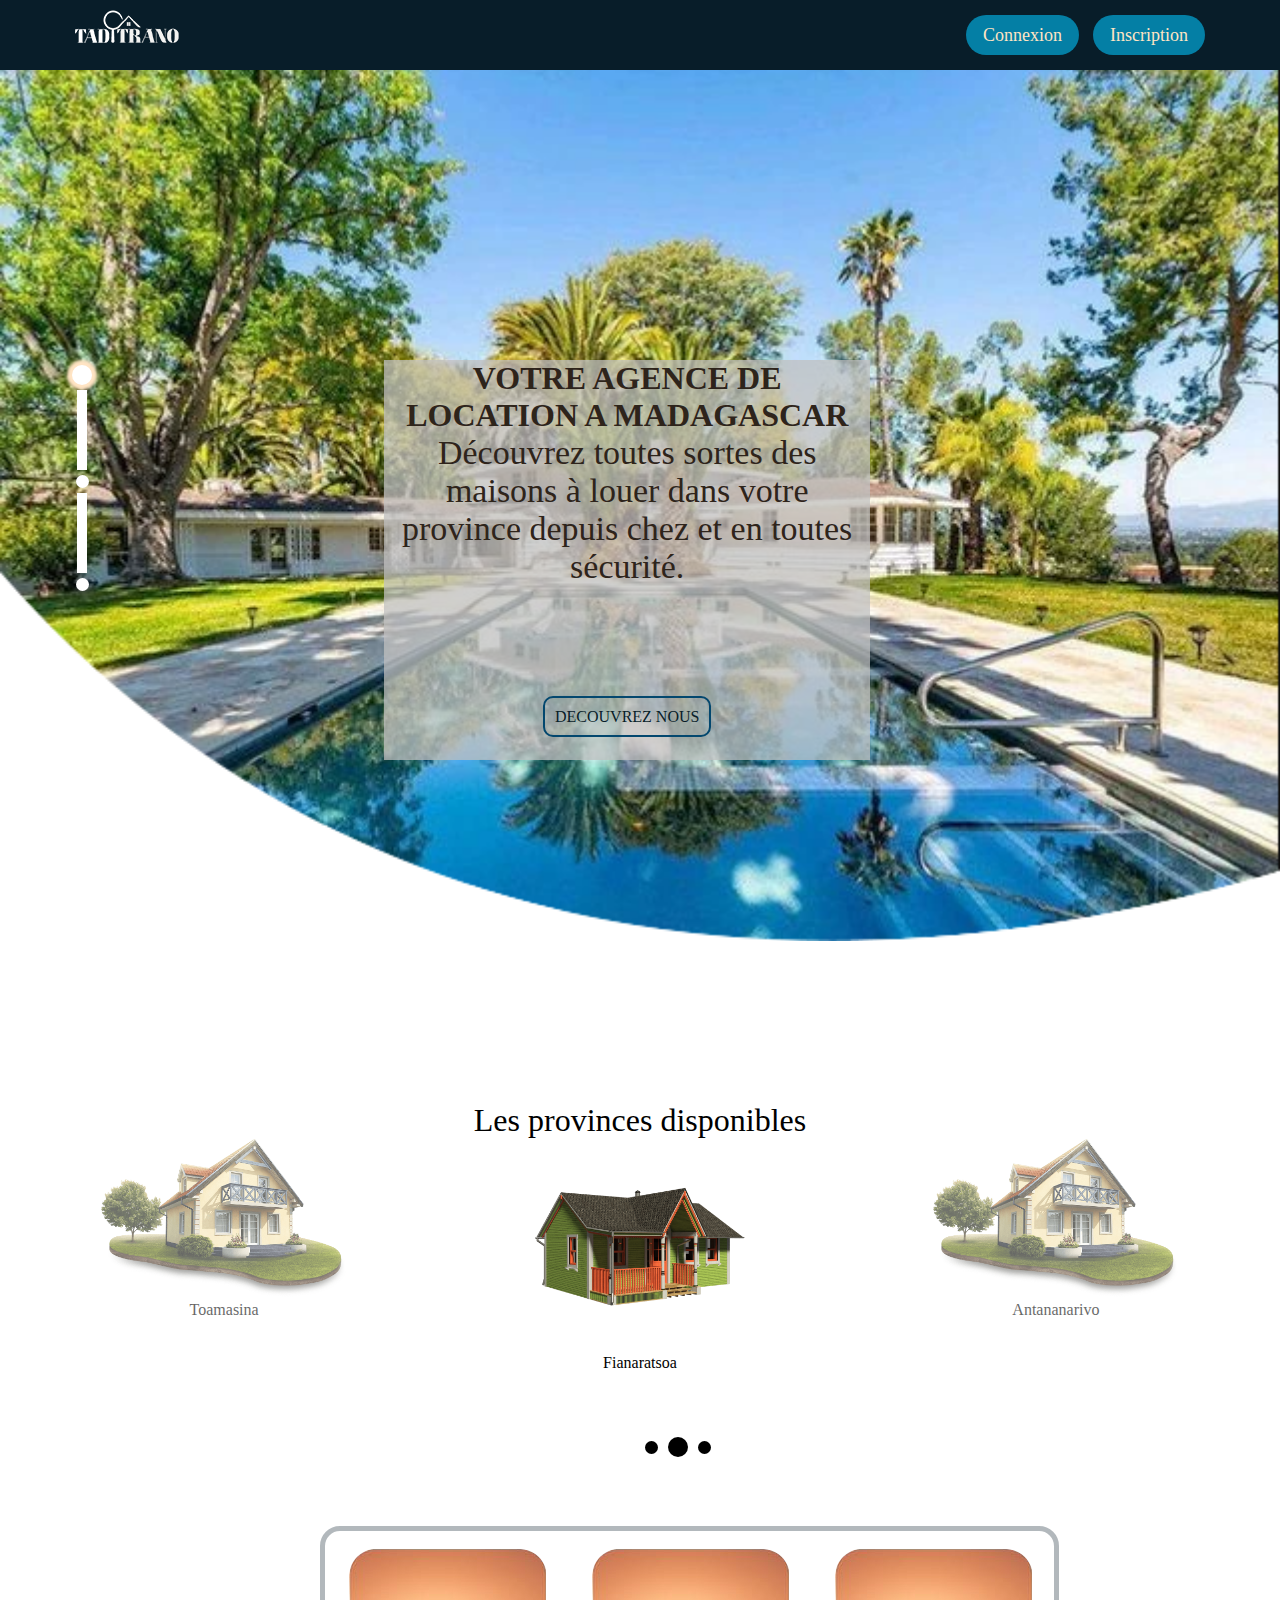
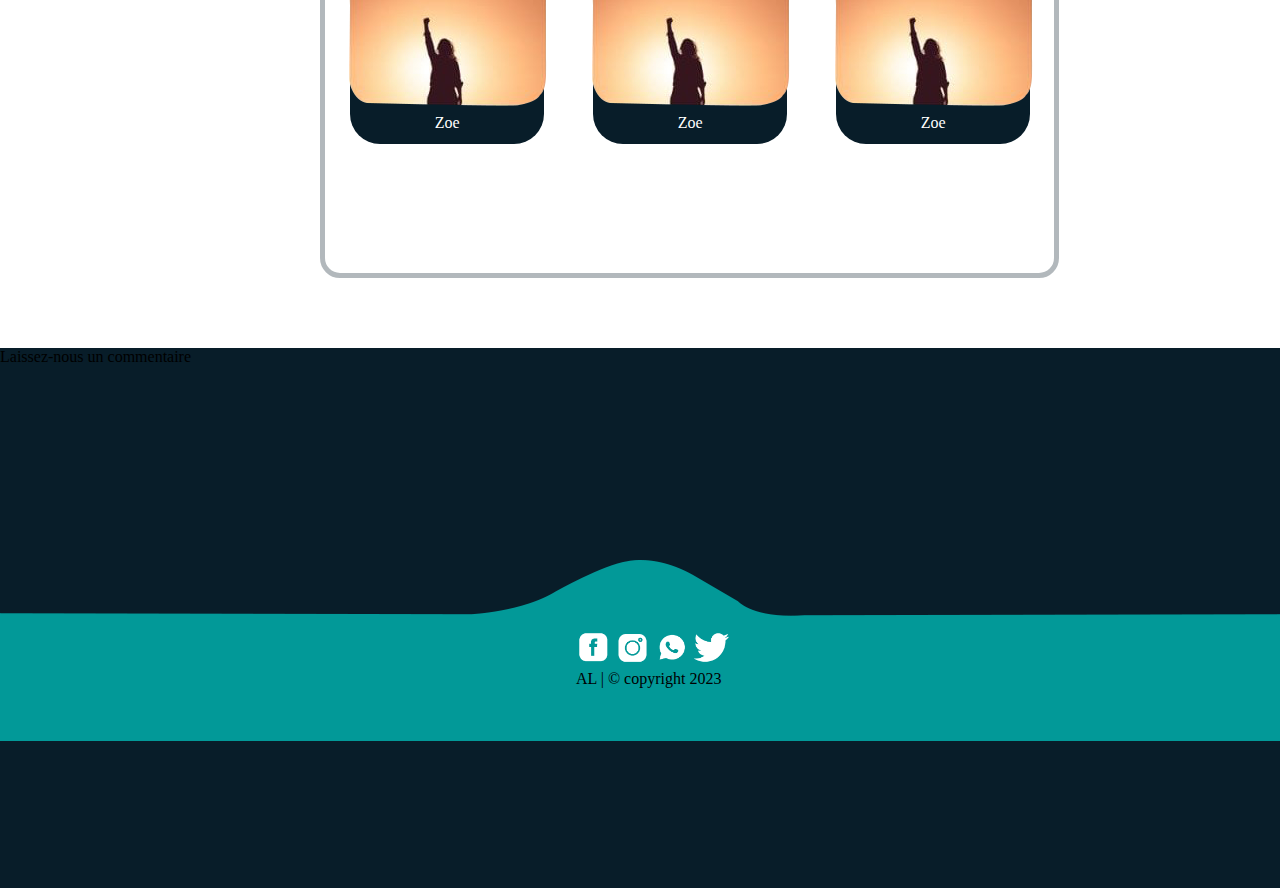
<file: Projet/index.html>
<!DOCTYPE html>
<html lang="en">
<head>
    <meta charset="UTF-8">
    <meta name="viewport" content="width=device-width, initial-scale=1.0">
    <link rel="stylesheet" href="style.css">
    <title>Tad'Trano</title>

</head>
<body>
    <header>
        <div class="bg">
            <div class="entete">
                <div class="left">
                    <img src="Logo/tad.png" alt="">
                </div>
                <div class="right">
                    <a class="login" href="connecte.html">Connexion</a>
                    <a class="login" href="choix.html">Inscription</a>
                </div>
            </div>
            <div class="entete-contenue">
                <div class="trait">
                    <div class="rond"></div>
                    <div class="ligne"></div>
                    <div class="rond"></div>
                    <div class="ligne"></div>
                    <div class="rond"></div>
                </div>
                <div class="milieu">
                    <h1>VOTRE AGENCE DE LOCATION A MADAGASCAR</h1>
                    <p class="p1">
                        Découvrez toutes sortes des maisons à louer
                        dans votre province depuis chez et en toutes sécurité.
                    </p>
                    <div class="deco">
                        <a href="">DECOUVREZ NOUS</a>
                    </div>
                </div>
            </div>
        </div>
    </header>
    <main>
        <div class="contenue">
            <div class="province">
                <p class="p2">
                    Les provinces disponibles
                </p>
                <div class="trano">
                    <div class="tr1">
                        <img src="Logo/t1.png" alt="">
                        <p>Toamasina</p>
                    </div>
                    <div class="tr">
                        <img src="Logo/t2.png" alt="">
                        <p>Fianaratsoa</p>
                    </div>
                    <div class="tr1">
                        <img src="Logo/t1.png" alt="">
                        <p>Antananarivo</p>
                    </div>
                </div>
            </div>

            <div class="cercle">
                <div class="br"></div>
                <div class="br"></div>
                <div class="br"></div>
            </div>

            <div class="equipe">
                    <div class="eq">
                        <img src="Logo/olo.png" alt="">
                        <p>Zoe</p>
                    </div>
                    <div class="eq">
                        <img src="Logo/olo.png" alt="">
                        <p>Zoe</p>
                    </div>
                    <div class="eq">
                        <img src="Logo/olo.png" alt="">
                        <p>Zoe</p>
                    </div>
                </div>
            </div>
        </div>
    </main>
    <footer id="footer">
        <div class="textefoot">
            <p class="pfoot">
                Laissez-nous un commentaire
            </p>
        </div>

        <div id="icons">
            <div class="icon">
                <img src="Logo/lite.png" alt="">
                <img src="Logo/insta.png" alt="">
                <img src="Logo/what.png" alt="">
                <img src="Logo/tw.png" alt="">
            </div>
            <p class="pcopy">AL | &copy; copyright 2023</p>
        </div>
    </footer>
</body>
</html>
</file>
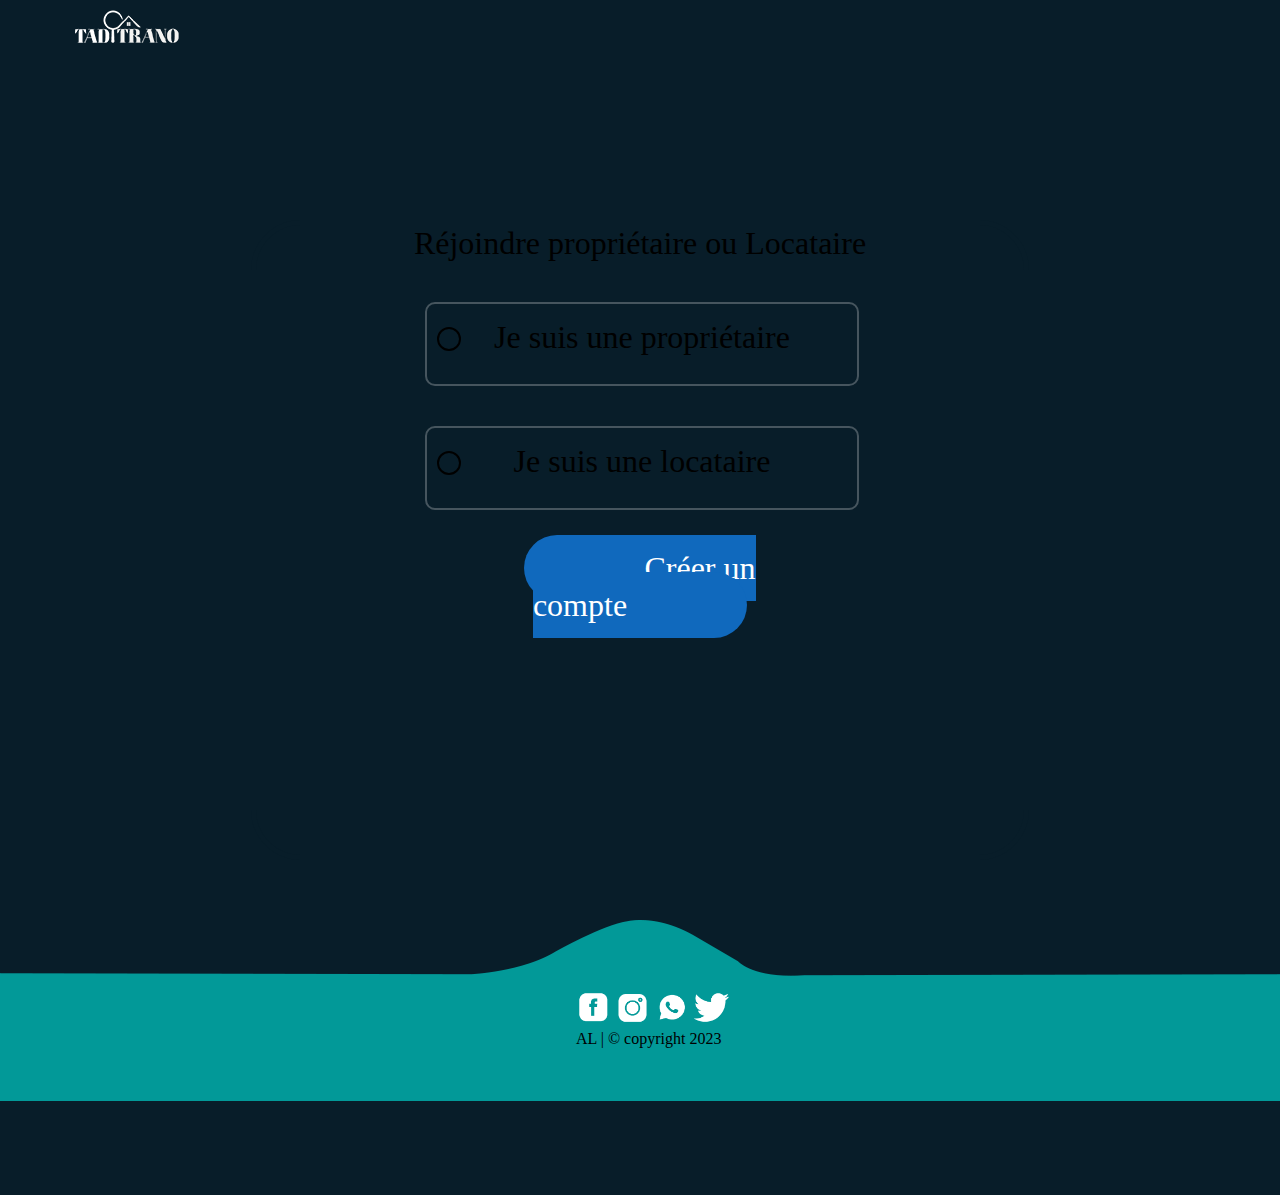
<file: Projet/choix.html>
<!DOCTYPE html>
<html lang="en">
<head>
    <meta charset="UTF-8">
    <meta name="viewport" content="width=device-width, initial-scale=1.0">
    <link rel="stylesheet" href="style.css">
    <title>Tad'Trano</title>

</head>
<body style="background: #081D29;">
    <header>
        <div class="entete">
            <div class="left">
                <a href="index.html"><img src="Logo/tad.png" alt=""></a>
            </div>
        </div>
    </header>
    <main>
        <div id="choix">
            <div class="choix">
                <div class="pchoix">
                    <p class="pc1">
                        Réjoindre propriétaire ou Locataire
                    </p>
                </div>
                <div id="input">
                    <div class="pro">
                        <div class="el"></div>
                        <label for="">Je suis une propriétaire</label><br>
                    </div>
    
                    <div class="loc">
                        <div class="el"></div>
                        <label for="" class="lab">Je suis une locataire</label>
                    </div>
                </div>
                <div id="compte">
                    <a href="compte.html" class="compte">Créer un compte</a>
                </div>
            </div>
            
        </div>
    </main>
    <footer>

        <div id="icon">
            <div class="icon">
                <img src="Logo/lite.png" alt="">
                <img src="Logo/insta.png" alt="">
                <img src="Logo/what.png" alt="">
                <img src="Logo/tw.png" alt="">
            </div>
            <p class="pcopy">AL | &copy; copyright 2023</p>
        </div>
    </footer>
</body>
</html>
</file>
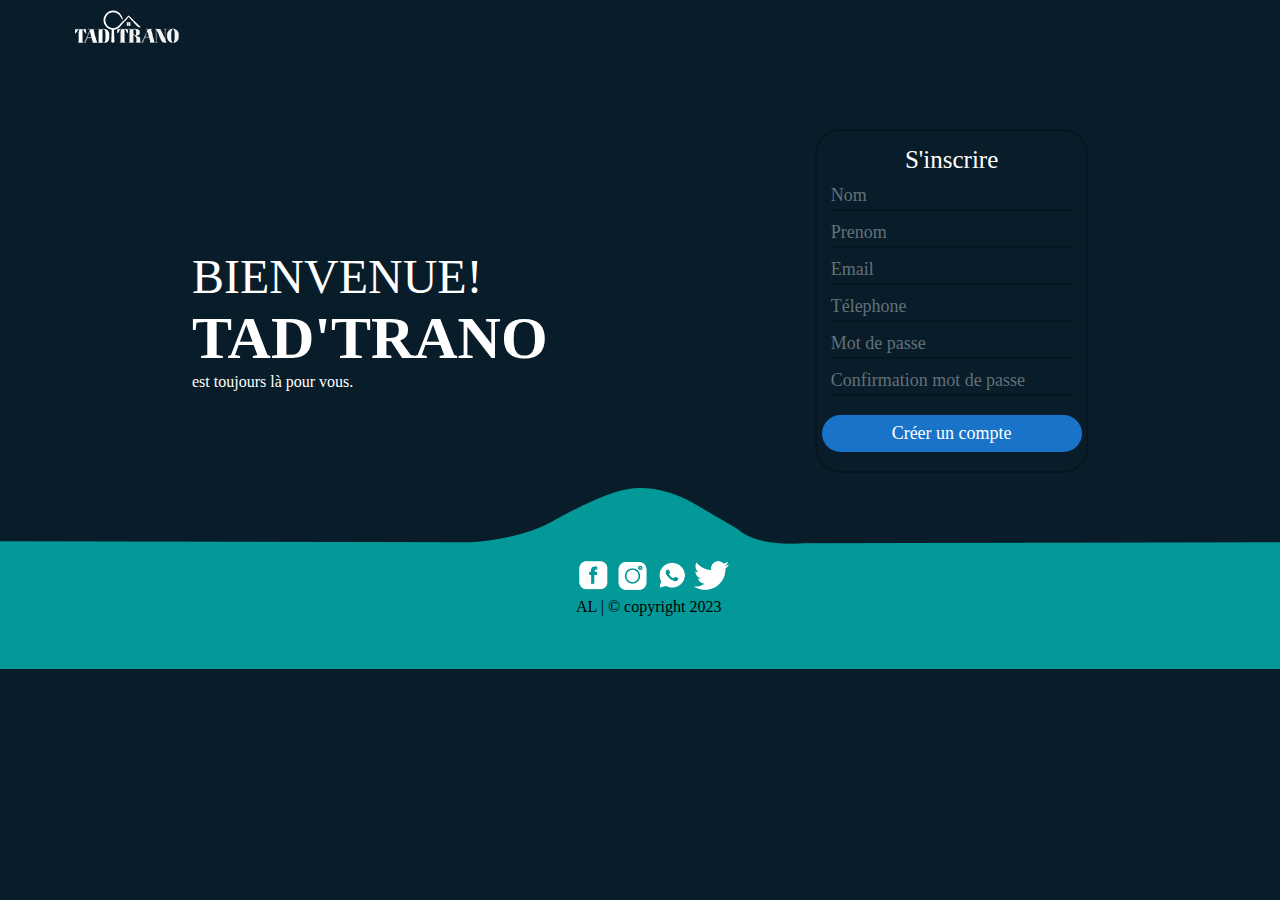
<file: Projet/compte.html>
<!DOCTYPE html>
<html lang="en">
<head>
    <meta charset="UTF-8">
    <meta name="viewport" content="width=device-width, initial-scale=1.0">
    <link rel="stylesheet" href="style.css">
    <title>Tad'Trano</title>

</head>
<body style="background: #081D29;">
    <header>
        <div class="entete">
            <div class="left">
                <a href="index.html"><img src="Logo/tad.png" alt=""></a>
            </div>
        </div>
    </header>
    <main>
        <div class="ins">
            <div class="bien">
                <p class="pbien">BIENVENUE!</p>
                <p class="ptad">TAD'TRANO</p>
                <p class="ptou">est toujours là pour vous.</p>
            </div>
            <div class="form">
                 <p class="sin">S'inscrire</p>
                <form action="">
                    <input type="text" placeholder="Nom"><br>
                    <input type="text" placeholder="Prenom"><br>
                    <input type="text" placeholder="Email"><br>
                    <input type="text" placeholder="Télephone"><br>
                    <input type="password" placeholder="Mot de passe"><br>
                    <input type="password" placeholder="Confirmation mot de passe"><br>
                    <button type="submit">Créer un compte</button>
                </form>
            </div>
        </div>
    </main>
    <footer>
        <div id="icon">
            <div class="icon">
                <img src="Logo/lite.png" alt="">
                <img src="Logo/insta.png" alt="">
                <img src="Logo/what.png" alt="">
                <img src="Logo/tw.png" alt="">
            </div>
            <p class="pcopy">AL | &copy; copyright 2023</p>
        </div>
    </footer>
</body>
</html>
</file>
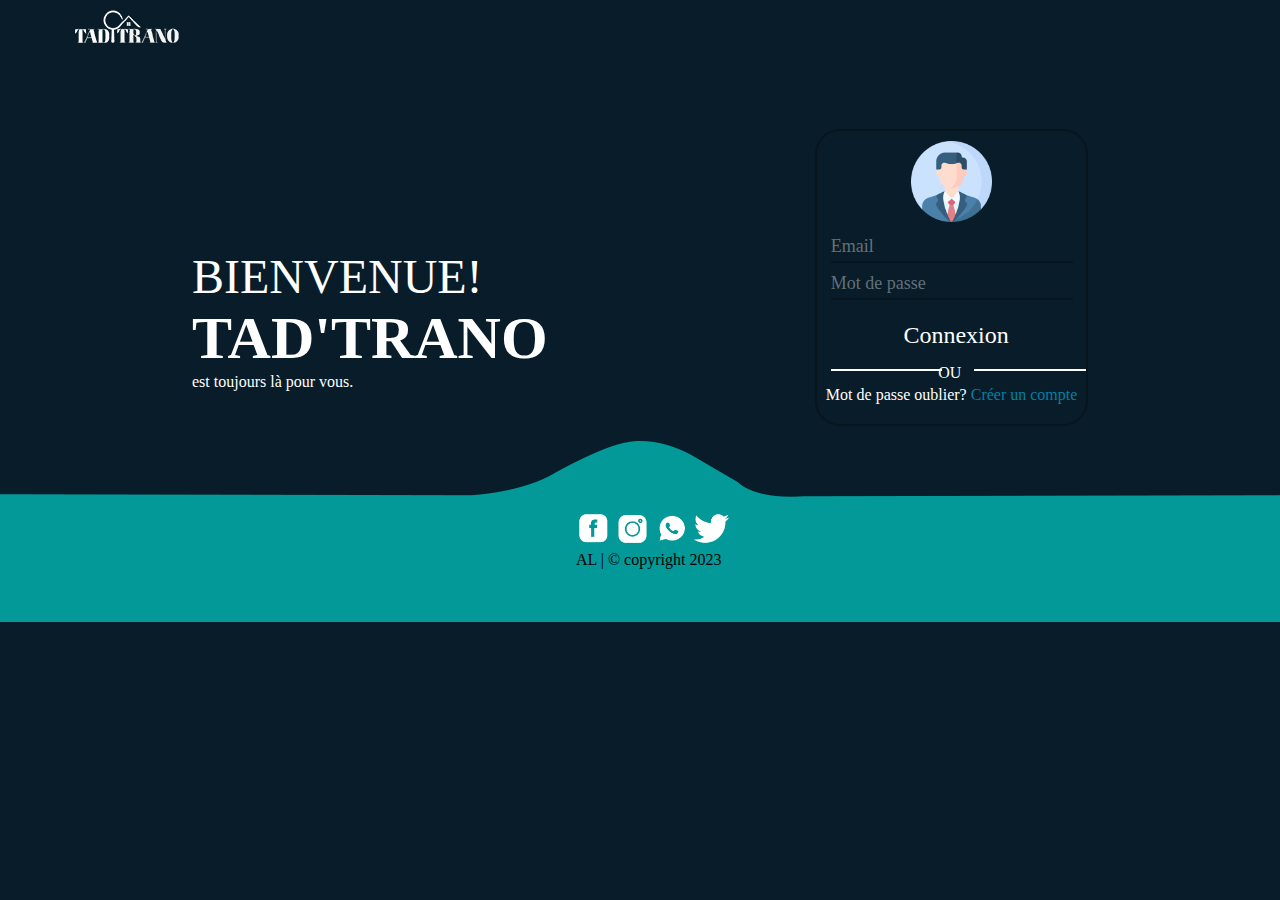
<file: Projet/connecte.html>
<!DOCTYPE html>
<html lang="en">
<head>
    <meta charset="UTF-8">
    <meta name="viewport" content="width=device-width, initial-scale=1.0">
    <link rel="stylesheet" href="style.css">
    <title>Tad'Trano</title>

</head>
<body style="background: #081D29;;">
    <header>
        <div class="entete">
            <div class="left">
                <a href="index.html"><img src="Logo/tad.png" alt=""></a>
            </div>
        </div>
    </header>
    <main>
        <div class="ins">
            <div class="bien">
                <p class="pbien">BIENVENUE!</p>
                <p class="ptad">TAD'TRANO</p>
                <p class="ptou">est toujours là pour vous.</p>
            </div>
            <div class="form">
                <div class="profil">
                    <img src="Logo/profile.png" alt="">
                </div>
                <form action="">
                    <input type="text" placeholder="Email"><br>
                    <input type="password" placeholder="Mot de passe"><br>
                    <div class="espa">
                        <a class="prop" href="prop.html">Connexion</a>
                    </div>
                </form>
                <div id="ligne">
                    <div class="pligne"></div>
                    <div class="pligne"><p>OU</p></div>
                    <div class="pligne"></div>
                </div>

                <div class="soit">
                    <a href="reset.html" class="pass">Mot de passe oublier?</a>
                    <a href="choix.html" class="pass">Créer un compte</a>
                </div>
            </div>
        </div>
    </main>
    <footer>
        <div id="icon">
            <div class="icon">
                <img src="Logo/lite.png" alt="">
                <img src="Logo/insta.png" alt="">
                <img src="Logo/what.png" alt="">
                <img src="Logo/tw.png" alt="">
            </div>
            <p class="pcopy">AL | &copy; copyright 2023</p>
        </div>
    </footer>
</body>
</html>
</file>
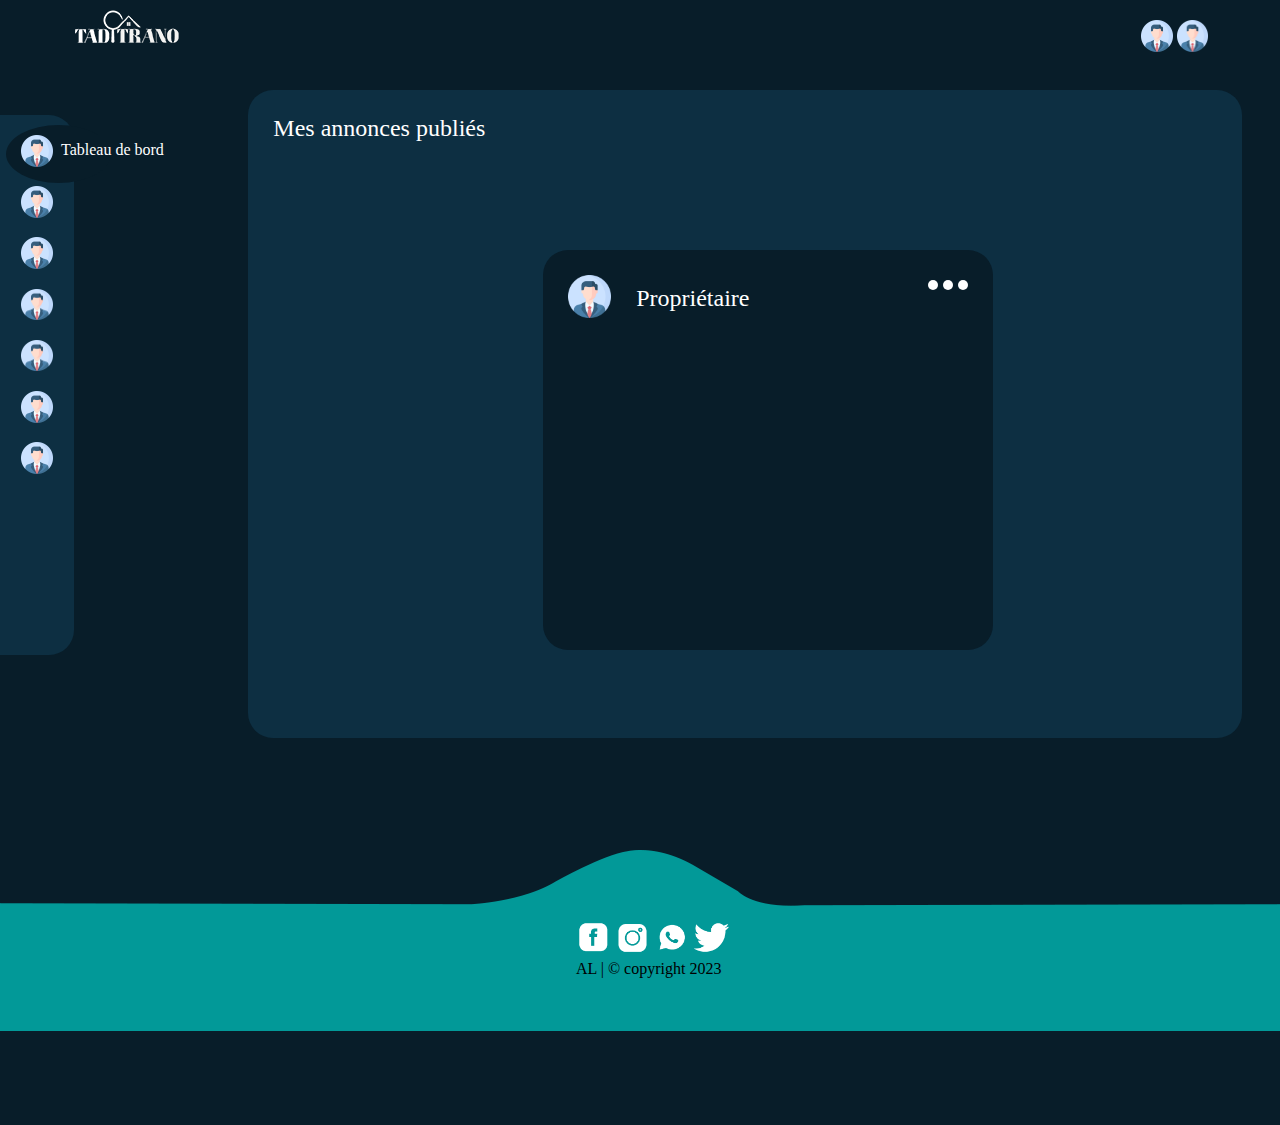
<file: Projet/prop.html>
<!DOCTYPE html>
<html lang="en">
<head>
    <meta charset="UTF-8">
    <meta name="viewport" content="width=device-width, initial-scale=1.0">
    <link rel="stylesheet" href="prop.css">
    <title>Tad'Trano</title>

</head>
<body>
    <header>
        <div class="bg">
            <div class="entete">
                <div class="left">
                    <a href="index.html"><img src="Logo/tad.png" alt=""></a>
                </div>
                <div class="rights">
                    <a class="photo" href="connecte.html"><img src="Logo/profile.png" alt=""></a>
                    <a class="photo" href="choix.html"><img src="Logo/profile.png" alt=""></a>
                </div>
            </div>
           
    </header>
    <main>
        <div class="espace">
            <div class="lf">
                <ul>
                    <li>
                        <div class="web">
                            <a class="lis" href="admin/tableau.html"><img src="Logo/profile.png" alt=""></a>
                            <p class="tes">Tableau de bord</p>
                        </div>
                    </li>
                    <li>
                        <div class="web1">
                            <a class="lis" href="#admin/tableau.html"><img src="Logo/profile.png" alt=""></a>
                        </div>
                    </li>
                    <li>
                        <div class="web2">
                            <a class="lis" href="#admin/tableau.html"><img src="Logo/profile.png" alt=""></a>
                        </div>
                    </li>

                    <li>
                        <div class="web3">
                            <a class="lis" href="##admin/tableau.html"><img src="Logo/profile.png" alt=""></a>
                        </div>
                    </li>
                    <li>
                        <div class="web4">
                            <a class="lis" href="#admin/tableau.html"><img src="Logo/profile.png" alt=""></a>
                        </div>
                    </li>
                    <li>
                        <div class="web5">
                            <a class="lis" href="#admin/tableau.html"><img src="Logo/profile.png" alt=""></a>
                        </div>
                    </li>
                    <li>
                        <div class="web6">
                            <a class="lis" href="#admin/tableau.html"><img src="Logo/profile.png" alt=""></a>
                        </div>
                    </li>
                </ul>
            </div>
            <div class="rg">
                <p>Mes annonces publiés</p>
                <div class="annonce">
                    <div class="prof">
                        <div class="lfs">
                            <img src="Logo/profile.png" alt="">
                            <div class="webs">
                                <p class="nom">Propriétaire</p>
                            </div>
                        </div>
                        <div class="boribory">
                            <div class="lr">
                                <div class="points"></div>
                                <div class="points"></div>
                                <div class="points"></div>
                            </div>
                        </div>
                    </div>
                </div>
            </div>
        </div>
    </main>
    <footer>
        <div id="icon">
            <div class="icon">
                <img src="Logo/lite.png" alt="">
                <img src="Logo/insta.png" alt="">
                <img src="Logo/what.png" alt="">
                <img src="Logo/tw.png" alt="">
            </div>
            <p class="pcopy">AL | &copy; copyright 2023</p>
        </div>
    </footer>
</body>
</html>
</file>
<file: Projet/style.css>
*{
    margin: 0;
    padding: 0;
    font-family: 'Space Grotesk';
}

.bg{
    background: url('Logo/header.png');
    height: 1000px;
    background-repeat: no-repeat;
    background-size:100%;
    background-position: 70%;
}
.entete{
    background: #081D29;
    display: flex;
    justify-content: space-between;
    height: 70px;
}
.left{
    margin-left: 5%;
    margin-top: 8px;
}

.right{
    margin-right: 5%;
    padding: 10px;
    height: 20px;
    margin-top: 15px;
    border-radius: 10px;
    width: 250px;
}
.right .login{
    text-decoration: none;
    color: bisque;
    font-size: large;
    background: #047fa5;
    padding:10px 17px;
    margin-left: 10px;
    border-radius: 50px;
}

/* Trait ---------*/
.trait{
    position: absolute;
    top: 40%;
    left: 6%;
    width: 100px;
    height: 100px;
}
.rond:nth-of-type(1){
    width: 20px;
    height: 20px;
    background: rgb(255, 255, 255);
    border-radius: 50%;
    margin-left: -5px;
    margin-top: 5px;
    margin-bottom: 5px;
    box-shadow: 0px 0px 3px 5px bisque;
}
.rond{
    width: 13px;
    height: 13px;
    background: rgb(255, 255, 255);
    border-radius: 50%;
    margin-left: -1px;
    margin-top: 5px;
    margin-bottom: 5px;
}
.ligne{
    width: 10px;
    height: 80px;
    background: rgb(255, 255, 255);
}
.milieu{
    position: absolute;
    width: 38%;
    height: 400px;
    top: 40%;
    left: 30%;
    text-align: center;
    color: rgb(46, 36, 27);
    background: rgba(192, 192, 192, 0.747);
}
.p1{
    font-size: 34px;
}
.deco{
    margin-top: 25%;
}
.deco a{
    text-decoration: none;
    border: 2px solid #03476e;
    padding: 10px;
    border-radius: 10px;
    color: #081D29;
}

/*Contenue sur accueil*/
.province{
    text-align: center;
    margin-top: 8%;

}
.p2{
    font-size: 32px;
}

/*Photo maison*/
.trano{
    display: flex;
}
.trano img{
    width: 55%;
}

.tr1{
    opacity: 0.6;
}

/*Cecle sur équipe*/
.cercle{
    display: flex;
    position: absolute;
    margin-top: 5%;
    left: 50%;
}
.br{
    width: 13px;
    height: 13px;
    background: #000;
    border-radius: 50%;
    margin: 5px;
}
.br:nth-of-type(2){
    width: 20px;
    height: 20px;
    background: #000;
    border-radius: 50%;
    margin-top:1px;
}

/*Equipe*/

.equipe{
    display: flex;
    position: absolute;
    margin-top: 12%;
    left: 25%;
    border: 5px solid #081D2950;
    border-radius: 20px;
    height: 38vh;
    text-align: center;

}
.eq p{
    background: #081D29;
    color: #ffffff;
    width: 80%;
    margin-left: 25px;
    height: 30px;
    margin-top: -45px;
    padding-top: 30px;
    border-bottom-right-radius: 30px;
    border-bottom-left-radius: 30px;
}

.eq1 img{
    width: 130%;
}

#footer{
    margin-top: 45%;
    background: #081D29;
    height: 60vh;
}

#icons{
    height: 35vh;
    background: url('Logo/foot.png');
    background-size: 100%;
    background-repeat: no-repeat;
    margin-top: 12%;
    
}

#icon{
    height: 35vh;
    background: url('Logo/foot.png');
    background-size: 100%;
    background-repeat: no-repeat;
    
}

.icon{
    position: absolute;
    left: 45%;
    margin-top: 110px;
}


.pcopy{
    position: absolute;
    left: 45%;
    margin-top: 150px;
}

.icon img{
    width: 5%;
}


/*Fin accueil style------------------------------*/


/*Debut style choix*/

#choix{
    width: 100%;
    height: 90vh;
}

.choix{
    position: absolute;
    width: 60%;
    height: 70vh;
    top: 60%;
    left: 50%;
    transform: translate(-50%, -50%);
    text-align: center;
    font-size: 32px;
    border: 5px solid #081D29;
    border-radius: 50px;
}

#input{
    text-align: left;
    width: 56%;
    margin: 40px 22%;
}

.el{
    width: 20px;
    height: 20px;
    border: 2px solid black;
    border-radius: 50%;
    position: absolute;
    margin-top: 8px;
    margin-left: 10px;
}


.pro, .loc{
    border: 2px solid #ffffff40;
    border-radius: 10px;
    height: 65px;
    text-align: center;
    align-items: center;
    width: 100%;
    padding-top: 15px;
}

.loc{
    margin-top: 40px;
}


.lab{
    padding-top: 25px;
}
#compte{
    width: 56%;
    margin: 0 auto;
    height: 65px;
}

#choix a{
    text-decoration: none;
    color: white;
    padding: 15px 120px;
    border-radius: 50px;
    background: rgb(16, 105, 189);
}



/*-----------------Compte------------------------*/

.ins{
    display: flex;
    position: relative;
    top: 25px;
    width: 70%;
    margin: 0 auto;
    justify-content: space-between;
    margin-top: 5%;
}


.form{
    float: right;
    position: relative;
    width: 30%;
}

.bien{
    color: white;
    margin-top: 10%;
}

.pbien{
    font-size: 48px;
}

.ptad{
    font-size: 60px;
    font-weight: 900;
}


.form{
    margin-top: -30px;
    text-align: center;
    border: 2px solid #00000040;
    border-radius: 25px;
}
.sin{
    padding-top: 15px;
    font-size: 25px;
    color: white;

}
input{
    margin-top: 10px;
    height: 25px;
    width: 90%;
    margin-left: 0px;
    background: none;
    outline: none;
    border: none;
    border-bottom: 2px solid #00000040;
}

::placeholder{
    color: #ffffff60;
    font-size: 18px;
}
button{
    margin: 0 auto;
    margin-top: 7%;
    margin-bottom: 7%;
    padding: 8px 70px;
    font-size: 18px;
    background: #1974c9;
    border: none;
    border-radius: 50px;
    color: white;
}


/*Connexion-------------*/

.profil{
    margin-top: 10px;
}
.profil img{
    width: 30%;
}

.espa{
    margin-top: 14px;
    background: #081D29;
    font-size: 24px;
    padding: 8px 50px;
    margin-bottom: 12px;
    border-radius: 50px;
    width: 55%;
    margin-left: 15px;
}

.espa a{
    text-decoration: none;
    color: white;
}

#ligne{
    display: flex;
    margin-left: 5%;
    margin-bottom: 15px;
}
.pligne{
    background: #ffffff;
    width: 112px;
    height: 2px;
}

.pligne:nth-of-type(2){
    background: none;
    width: 32px;
}

.pligne:nth-of-type(2) p{
    position: absolute;
    top: 79.5%;
    left: 45%;
    color: white;
}

.soit{
    margin-bottom: 20px;
}
.soit a{
    text-decoration: none;
}

.pass:nth-of-type(1){
    color: white;
}

.pass:nth-of-type(2){
    color: #047fa5;
}


/*Espace propriétaire*/

.right img{
    width: 15%;
}
</file>
<file: Projet/prop.css>
*{
    margin: 0;
    padding: 0;
    font-family: 'Space Grotesk';
}

body{
    background: #081D29;
}

.entete{
    display: flex;
    justify-content: space-between;
    height: 70px;
}
.left{
    margin-left: 5%;
    margin-top: 8px;
}

.rights{
    margin-right: 5%;
    padding: 5px;
    height: 30px;
    margin-top: 15px;
    border-radius: 10px;
    width: 70px;
}
.rights img{
    width: 45%;
}

#footer{
    margin-top: 45%;
    background: blue;
    height: 60vh;
}

#icons{
    height: 35vh;
    background: url('Logo/foot.png');
    background-size: 100%;
    background-repeat: no-repeat;
    margin-top: 12%;
    
}

#icon{
    height: 35vh;
    background: url('Logo/foot.png');
    background-size: 100%;
    background-repeat: no-repeat;
    
}

.icon{
    position: absolute;
    left: 45%;
    margin-top: 110px;
}


.pcopy{
    position: absolute;
    left: 45%;
    margin-top: 150px;
}

.icon img{
    width: 5%;
}

/*Espace propriétaire*/

.espace{
    margin-top: 20px;
    width: 97%;
    height: 80vh;
    display: flex;
    justify-content: space-between;
}

.lf{
    margin-top: 25px;
    width: 6%;
    height: 60vh;
    background: #0d2f42;
    border-top-right-radius: 25px;
    border-bottom-right-radius: 25px;
}

.rg{
    width: 80%;
    background: #0d2f42;
    height: 72vh;
    border-radius: 25px;
}
.lf ul{
    list-style: none;
    margin-top: 10px;
    margin-left: 6px;
}
.lf img{
    width: 35%;
    margin-top: 10px;
}

.web{
    position: absolute;
    display: flex;
    width: 200px;
}
.tes{
    position: absolute;
    margin-left: 40px;
    margin-top: 8%;
    color: white;
}
.web .lis:nth-of-type(1){
    background: #081D29;
    width: 90px;
    height: 58px;
    padding-left: 15px;
    border-radius: 50%;
}

.web p{
    padding-left: 15px;
}


.web1{
    position: absolute;
    display: flex;
    width: 200px;
    margin-top: 4%;
}
.tes{
    position: absolute;
    margin-left: 40px;
    margin-top: 8%;
    color: white;
}
.web1 .lis:nth-of-type(1){
    width: 90px;
    height: 58px;
    padding-left: 15px;
    border-radius: 50%;
}

.web p{
    padding-left: 15px;
}

/******************/

.web2{
    position: absolute;
    display: flex;
    width: 200px;
    margin-top: 8%;
}
.tes{
    position: absolute;
    margin-left: 40px;
    margin-top: 15%;
    color: white;
}
.web2 .lis:nth-of-type(1){
    width: 90px;
    height: 58px;
    padding-left: 15px;
    border-radius: 50%;
}

/*******/

.web3{
    position: absolute;
    display: flex;
    width: 200px;
    margin-top: 12%;
}
.tes{
    position: absolute;
    margin-left: 40px;
    margin-top: 8%;
    color: white;
}
.web3 .lis:nth-of-type(1){
    width: 90px;
    height: 58px;
    padding-left: 15px;
    border-radius: 50%;
}


/*********/

.web4{
    position: absolute;
    display: flex;
    width: 200px;
    margin-top: 16%;
}
.tes{
    position: absolute;
    margin-left: 40px;
    margin-top: 8%;
    color: white;
}
.web4 .lis:nth-of-type(1){
    width: 90px;
    height: 58px;
    padding-left: 15px;
    border-radius: 50%;
}
.tes{
    position: absolute;
    margin-left: 40px;
    margin-top: 8%;
    color: white;
}
.web4 .lis:nth-of-type(1){
    width: 90px;
    height: 58px;
    padding-left: 15px;
    border-radius: 50%;
}

/**/

.web5{
    position: absolute;
    display: flex;
    width: 200px;
    margin-top: 20%;
}
.tes{
    position: absolute;
    margin-left: 40px;
    margin-top: 8%;
    color: white;
}
.web5 .lis:nth-of-type(1){
    width: 90px;
    height: 58px;
    padding-left: 15px;
    border-radius: 50%;
}

/**********/

.web6{
    position: absolute;
    display: flex;
    width: 200px;
    margin-top: 24%;
}
.tes{
    position: absolute;
    margin-left: 40px;
    margin-top: 8%;
    color: white;
}
.web6 .lis:nth-of-type(1){
    width: 90px;
    height: 58px;
    padding-left: 15px;
    border-radius: 50%;
}


/*---------------------Annonce--------------*/

.rg p{
    margin-left: 25px;
    margin-top: 25px;
    font-size: 24px;
    color: white;
}
.rg .annonce{
    position: absolute;
    width: 450px;
    height: 400px;
    background: #081D29;
    transform: translate(-50%, -50%);
    top: 50%;
    left: 60%;
    border-radius: 25px;
}

.prof .lfs{
    display: flex;
    margin-left: 25px;
    margin-top: 25px;
}

.annonce .prof img{
    width: 12%;
}

.prof{
    display: flex;
}

.prof .webs{
    margin-top: -15px;
}

.lr{
    display: flex;
}

.boribory{
    margin-right: 20px;
}

.lr .points{
    width: 10px;
    height: 10px;
    background: white;
    border-radius: 50%;
    margin-right: 5px;
    margin-top: 30px;
}
</file>
